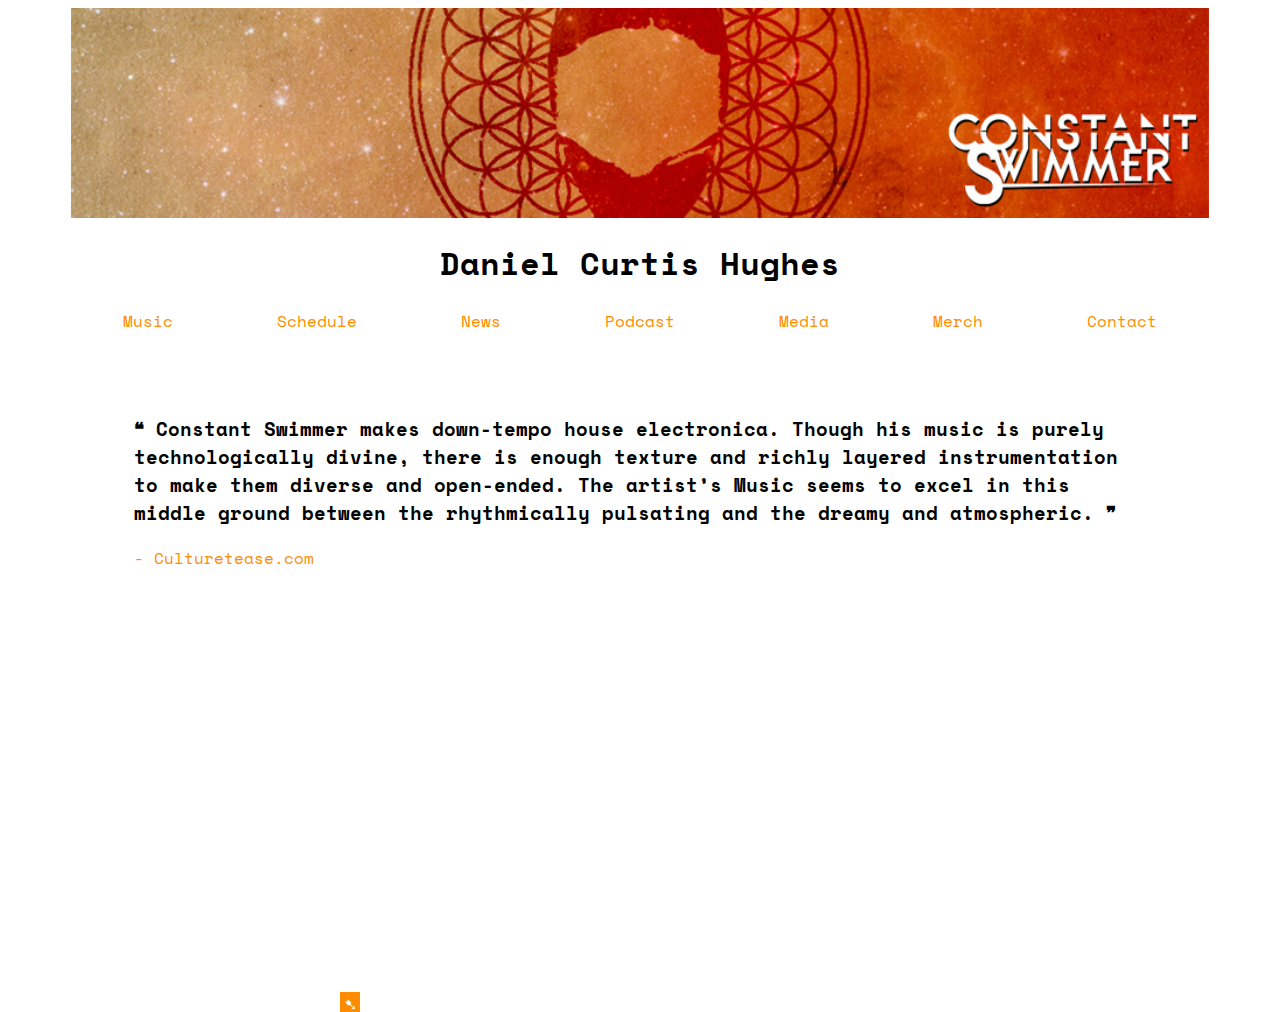
<file: index.html>
<!doctype HTML>
<html>
<meta name="viewport" content="width=device-width, initial-scale=1">
<head>
  <title> Daniel Curtis Hughes </title>
  <link href="https://fonts.googleapis.com/css?family=Space+Mono" rel="stylesheet">
  <link href="style.css" rel="stylesheet"/>
</head>
<body>
  <div id="container">
  <img id="logo" src="./images/logo.png">
<h1> Daniel Curtis Hughes </h1>

<nav>
  <a href="music.html"> Music </a>
  <a href="shows.html"> Schedule </a>
  <a href="news.html"> News </a>
  <a href="podcast.html"> Podcast </a>
  <a href="media.html"> Media </a>
  <a href="merch.html"> Merch </a>
  <a href="contact.html"> Contact</a>
</nav>

<div id="home-bio">
  <h3>
    Constant Swimmer makes down-tempo house electronica.
    Though his music is purely technologically divine, there
    is enough texture and richly layered instrumentation to
    make them diverse and open-ended. The artist’s Music seems
    to excel in this middle ground between the rhythmically
    pulsating and the dreamy and atmospheric.
  </h3>
  <p> - Culturetease.com </p>
</div>


<div id="front-vid">
  <iframe src="https://www.youtube.com/embed/yUwCVIV-Kf4" frameborder="0" allowfullscreen></iframe>
  <div id="flavor-txt">
    <p> Constant Swimmer performs live at Planet Sarbez
      on June 3, 2017. Audio Engineer: Eric Callahan Videographers:
      Briana Serna and Jason Blankenship Editor: Jason Blankenship Check out more
      from Constant Swimmer: https://constantswimmer.bandcamp.com/ or drop a line
      on Facebook: https://www.facebook.com/ConstantSwimmer/ To contact Sarbez:
      https://www.facebook.com/theplanetsarbez/ Be sure to like and subscribe for
      more awesome music from the underbelly of the Oldest City!
    </p>
  </div>
</div>






</div>

</body>
</html>
</file>
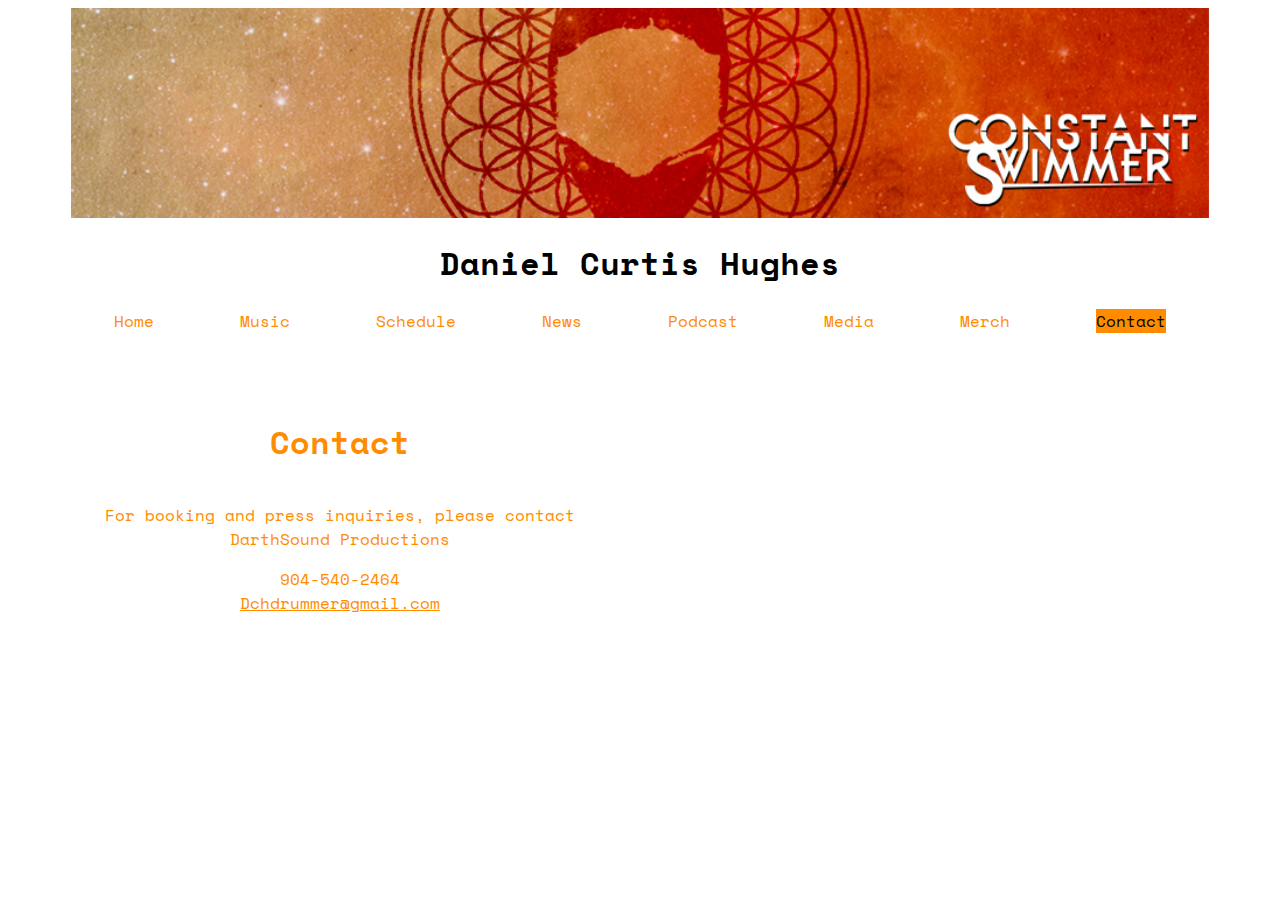
<file: contact.html>
<!doctype HTML>
<html>
<meta name="viewport" content="width=device-width, initial-scale=1">
<head>
  <title> Daniel Curtis Hughes </title>
  <link href="https://fonts.googleapis.com/css?family=Space+Mono" rel="stylesheet">
  <link href="style.css" rel="stylesheet"/>
</head>
<body>
  <div id="container">
  <img id="logo" src="./images/logo.png">
<h1> Daniel Curtis Hughes </h1>

<nav>
  <a href="index.html"> Home </a>
  <a href="music.html"> Music </a>
  <a href="shows.html"> Schedule </a>
  <a href="news.html"> News </a>
  <a href="podcast.html"> Podcast </a>
  <a href="media.html"> Media </a>
  <a href="merch.html"> Merch </a>
  <a class="current" href="contact.html"> Contact</a>
</nav>

<div id="contact">
  <div>
  <h1> Contact </h1>
  <p>
    For booking and press inquiries, please contact
    DarthSound Productions
  </p>
  <a> 904-540-2464 </a>
  <a href="mailto:Dchdrummer@gmail.com"> Dchdrummer@gmail.com </a>
</div>
</div>





</div>

</body>
</html>
</file>
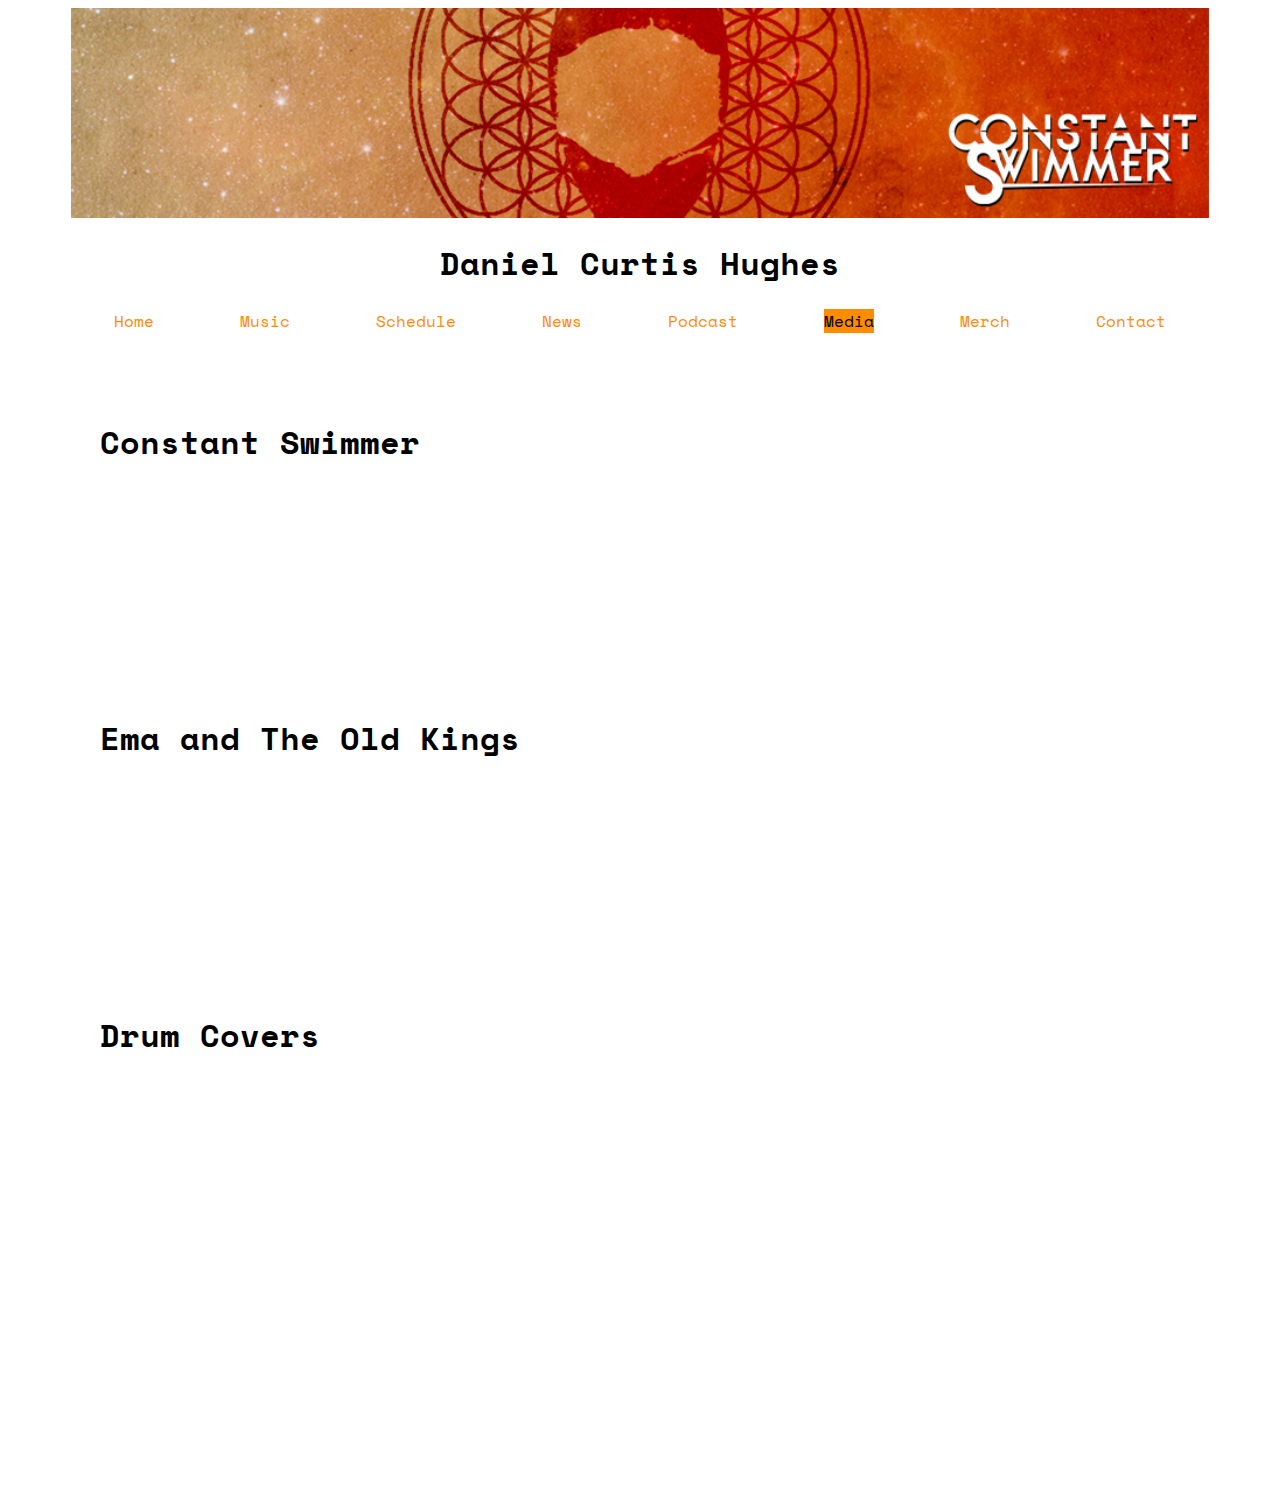
<file: media.html>
<!doctype HTML>
<html>
<meta name="viewport" content="width=device-width, initial-scale=1">
<head>
  <title> Daniel Curtis Hughes </title>
  <link href="https://fonts.googleapis.com/css?family=Space+Mono" rel="stylesheet">
  <link href="style.css" rel="stylesheet"/>
</head>
<body>
  <div id="container">
  <img id="logo" src="./images/logo.png">
<h1> Daniel Curtis Hughes </h1>

<nav>
  <a href="index.html"> Home </a>
  <a href="music.html"> Music </a>
  <a href="shows.html"> Schedule </a>
  <a href="news.html"> News </a>
  <a href="podcast.html"> Podcast </a>
  <a class="current" href="media.html"> Media </a>
  <a href="merch.html"> Merch </a>
  <a href="contact.html"> Contact</a>
</nav>

<div id="media">
  <div id="constant">
    <h1> Constant Swimmer </h1>
    <iframe width="300" height="200" src="https://www.youtube.com/embed/QffLv6WG5Qk" frameborder="0" allowfullscreen></iframe>
    <iframe width="300" height="200" src="https://www.youtube.com/embed/0wXTxw2wgIA" frameborder="0" allowfullscreen></iframe>
    <iframe width="300" height="200" src="https://www.youtube.com/embed/yUwCVIV-Kf4" frameborder="0" allowfullscreen></iframe>
  </div>
  <div id="ema">
    <h1> Ema and The Old Kings </h1>
    <iframe width="300" height="200" src="https://www.youtube.com/embed/BlmHvTbAkO8" frameborder="0" allowfullscreen></iframe>
    <iframe width="300" height="200" src="https://www.youtube.com/embed/xo17ieE9xDo" frameborder="0" allowfullscreen></iframe>
    <iframe width="300" height="200" src="https://www.youtube.com/embed/SToxxuJZVqU" frameborder="0" allowfullscreen></iframe>
  </div>
  <div id="drum-covers">
    <h1> Drum Covers </h1>
    <iframe width="300" height="200" src="https://www.youtube.com/embed/ix83uCyAjW4" frameborder="0" allowfullscreen></iframe>
    <iframe width="300" height="200" src="https://www.youtube.com/embed/SQK1uJmVQRY" frameborder="0" allowfullscreen></iframe>
    <iframe width="300" height="200" src="https://www.youtube.com/embed/qZj0nyVZQoI" frameborder="0" allowfullscreen></iframe>
    <iframe width="300" height="200" src="https://www.youtube.com/embed/3zPu5MS6ug8" frameborder="0" allowfullscreen></iframe>
  </div>
</div>
</div>

</body>
</html>
</file>
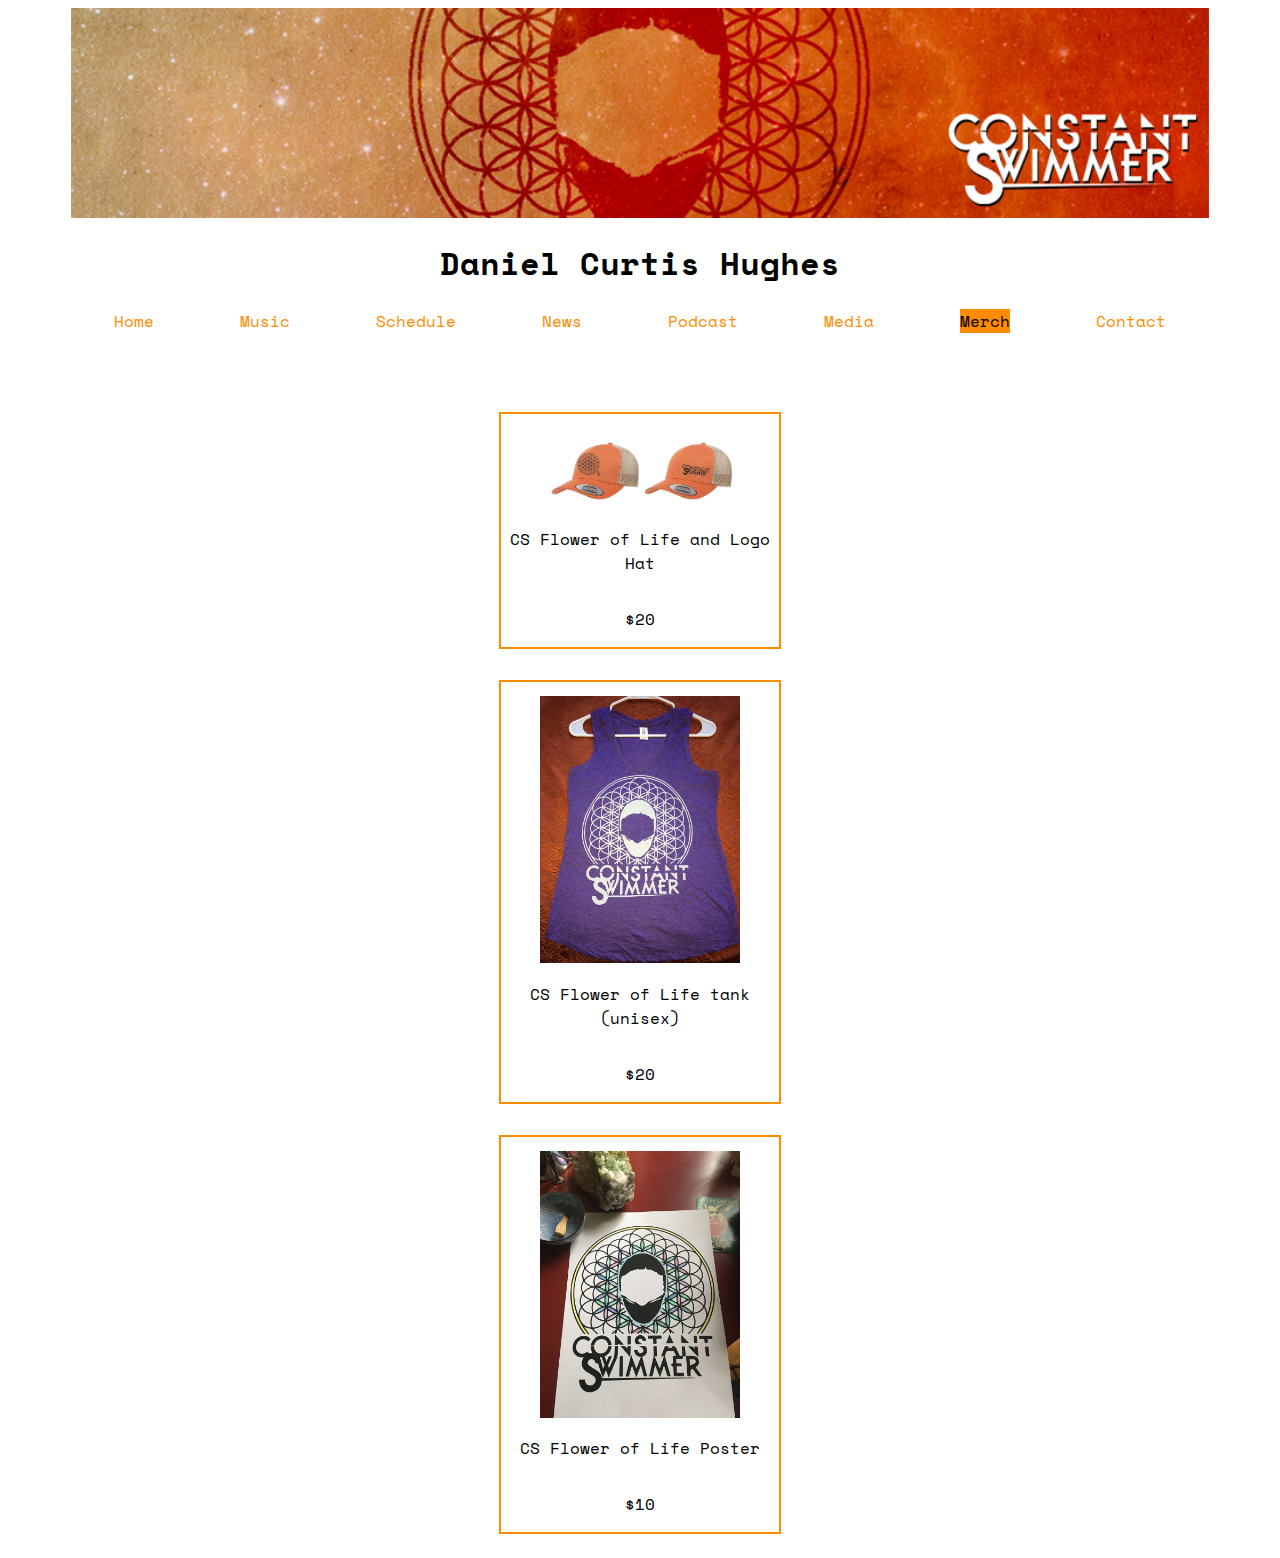
<file: merch.html>
<!doctype HTML>
<html>
<meta name="viewport" content="width=device-width, initial-scale=1">
<head>
  <title> Daniel Curtis Hughes </title>
  <link href="https://fonts.googleapis.com/css?family=Space+Mono" rel="stylesheet">
  <link href="style.css" rel="stylesheet"/>
</head>
<body>
  <div id="container">
  <img id="logo" src="./images/logo.png">
<h1> Daniel Curtis Hughes </h1>

<nav>
  <a href="index.html"> Home </a>
  <a href="music.html"> Music </a>
  <a href="shows.html"> Schedule </a>
  <a href="news.html"> News </a>
  <a href="podcast.html"> Podcast </a>
  <a href="media.html"> Media </a>
  <a class="current" href="merch.html"> Merch </a>
  <a href="contact.html"> Contact</a>
</nav>

<div id="merch">
  <div>
    <img src="./images/hat.jpeg">
    <p> CS Flower of Life and Logo Hat </p>
    <p> $20 </p>
  </div>
  <div>
    <img src="./images/tank.jpeg">
    <p> CS Flower of Life tank (unisex) </p>
    <p> $20 </p>
  </div>
  <div>
    <img src="./images/poster.jpg">
    <p> CS Flower of Life Poster </p>
    <p> $10 </p>
  </div>
</div>





</div>

</body>
</html>
</file>
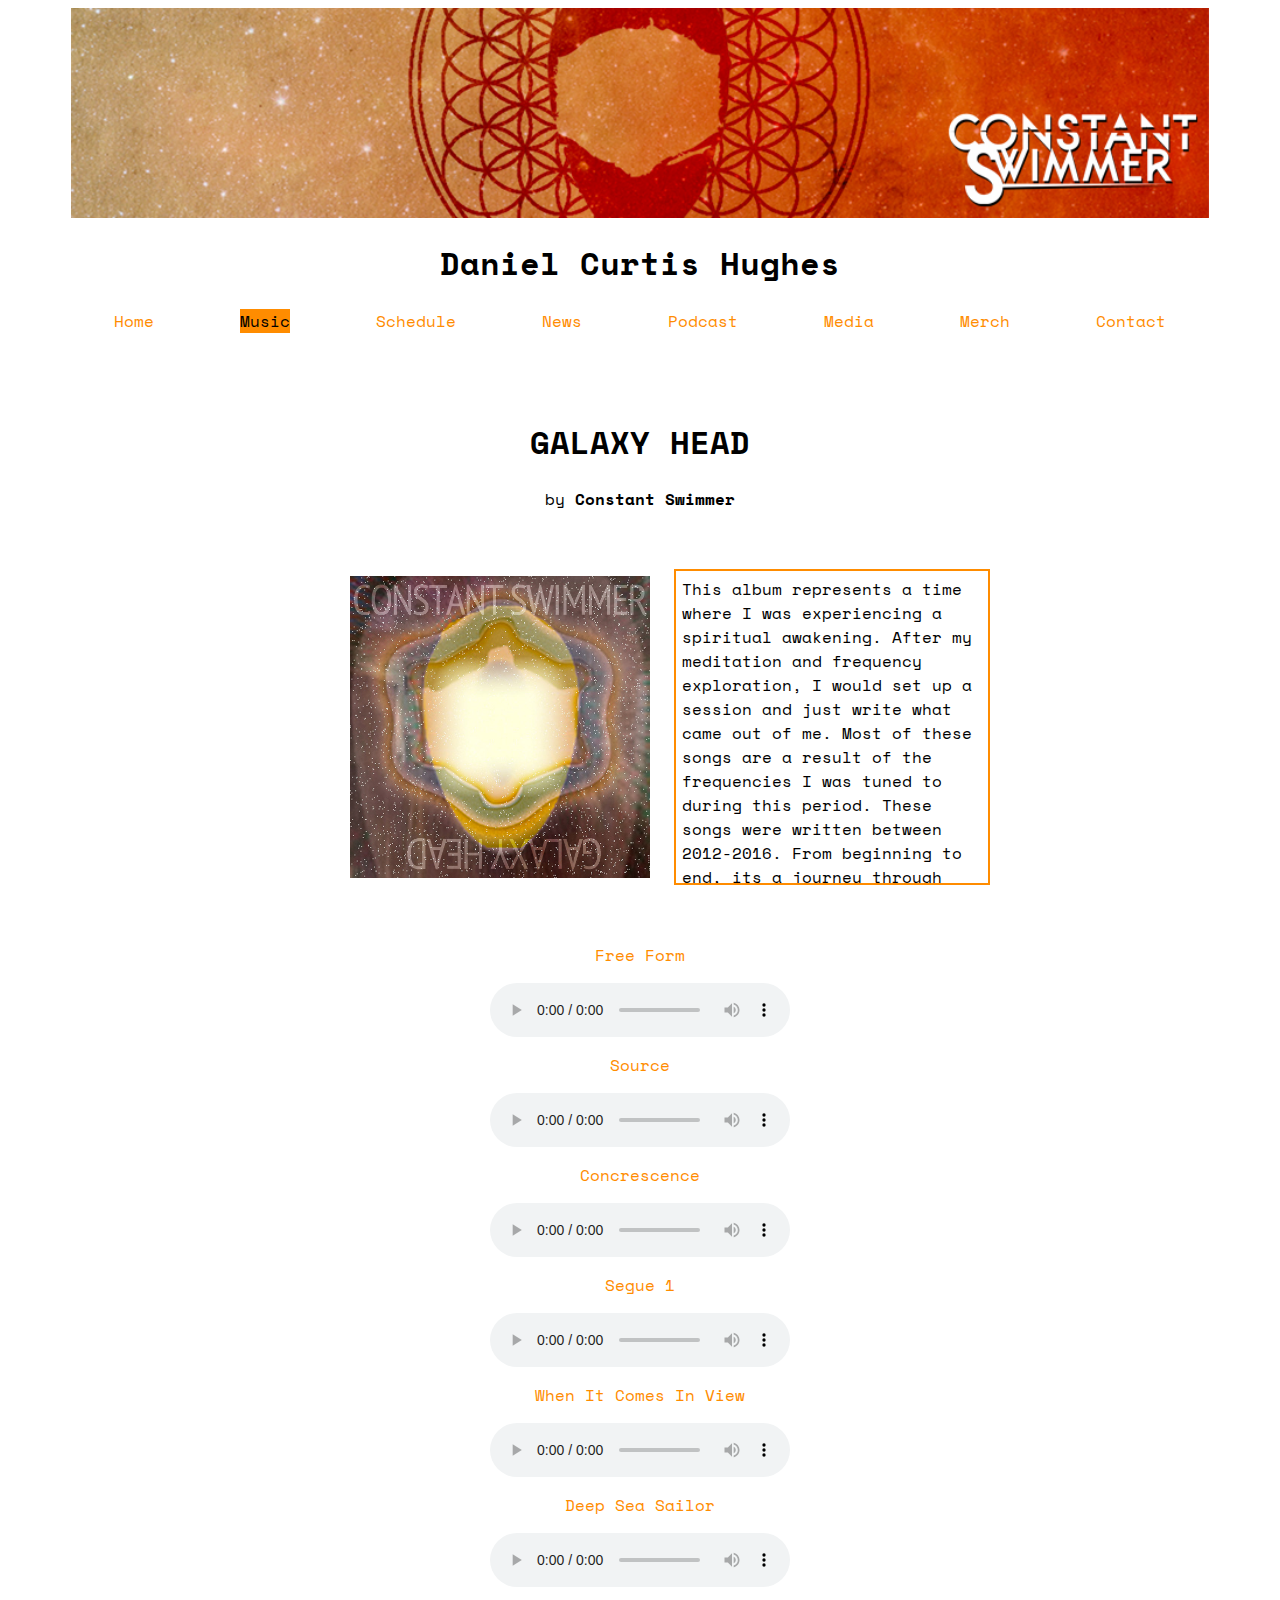
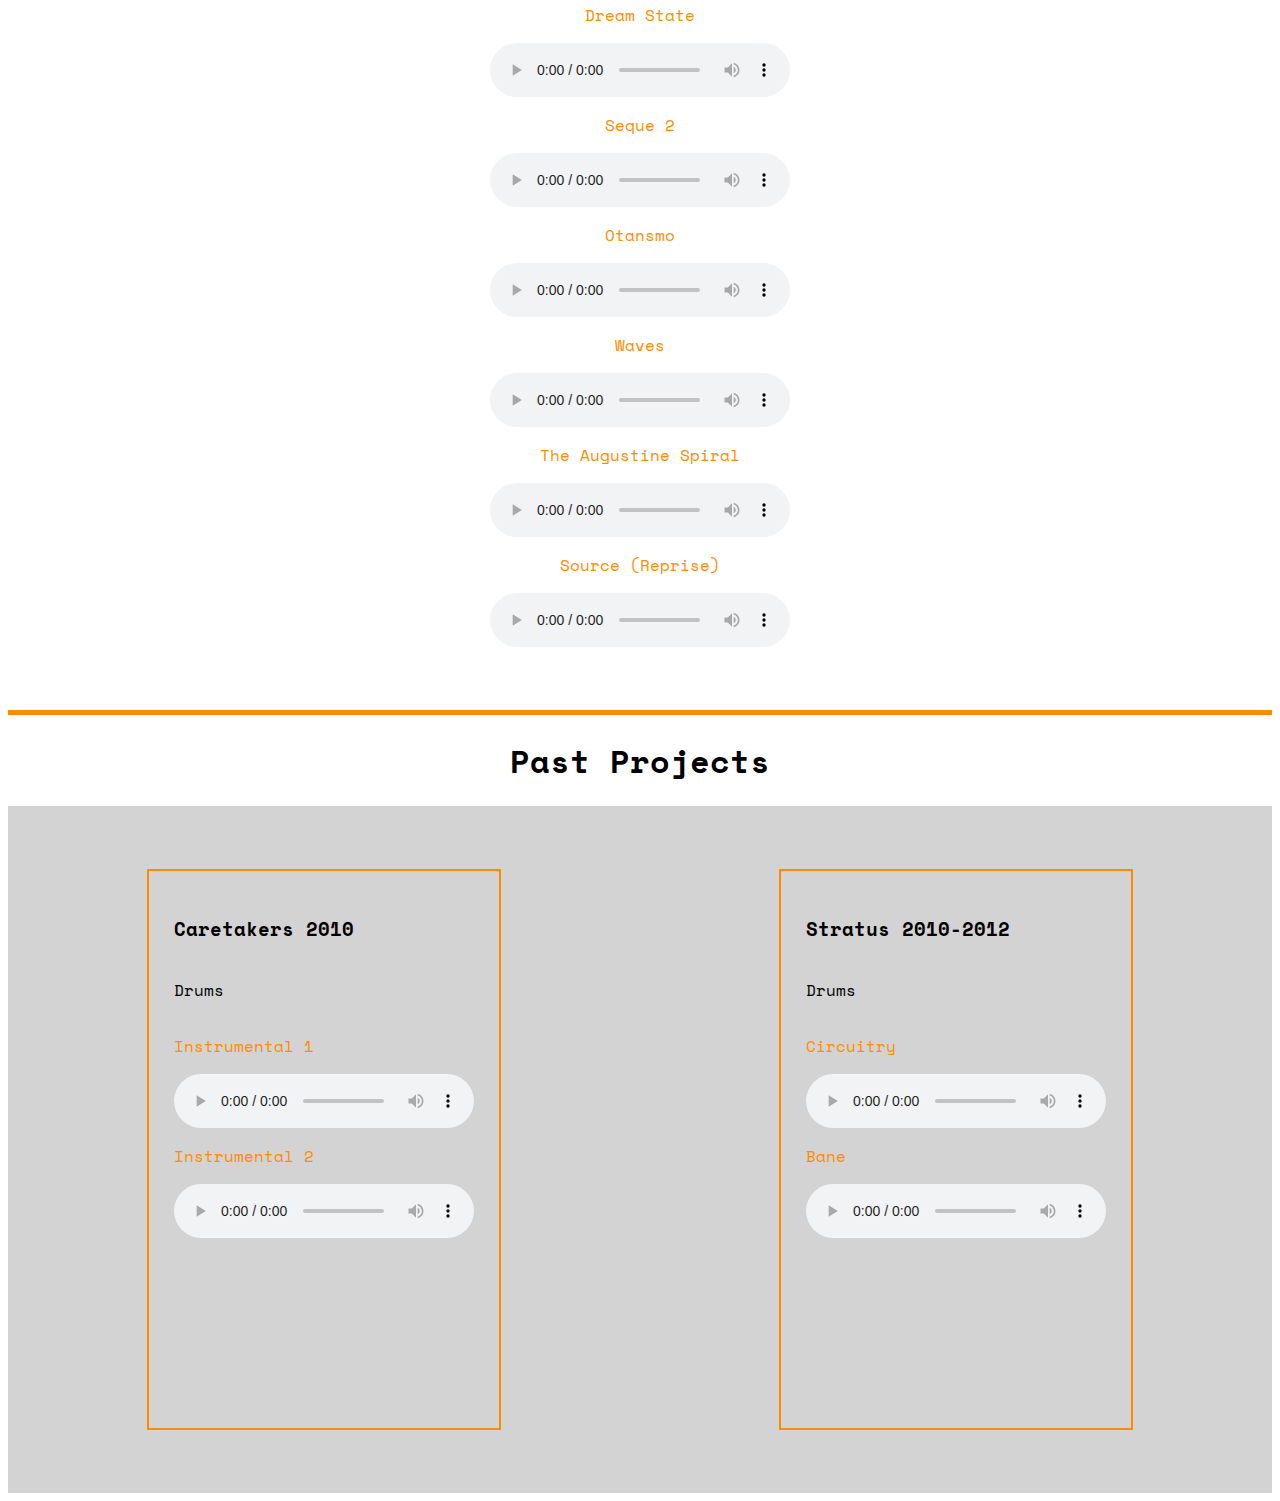
<file: music.html>
<!doctype HTML>
<html>
<meta name="viewport" content="width=device-width, initial-scale=1">
<head>
  <title> Music - Daniel Curtis Hughes </title>
  <link href="https://fonts.googleapis.com/css?family=Space+Mono" rel="stylesheet">
  <link href="style.css" rel="stylesheet"/>
</head>
<body>
  <div id="container">
  <img id="logo" src="./images/logo.png">
<h1> Daniel Curtis Hughes </h1>

<nav>
  <a href="index.html"> Home </a>
  <a class="current" href=""> Music </a>
  <a href="shows.html"> Schedule </a>
  <a href="news.html"> News </a>
  <a href="podcast.html"> Podcast </a>
  <a href="media.html"> Media </a>
  <a href="merch.html"> Merch </a>
  <a href="contact.html"> Contact</a>
</nav>


<div id="album-font">
  <h1> GALAXY HEAD </h1>
  <p> by <strong> Constant Swimmer </strong> </p>
</div>

<div class="wrap">
  <div>
    <img src="images/galaxyhead.jpg">
  </div>
  <div>
    <p id="album-info">
      This album represents a time where I was experiencing a spiritual awakening. After my meditation and frequency exploration, I would set up a session and just write what came out of me. Most of these songs are a result of the frequencies I was tuned to during this period. These songs were written between 2012-2016. From beginning to end, its a journey through what you would call a Galaxy Head of sound and movement blending different styles of electronic and heavy music together.

Take a trip through The "Galaxy Head"

Peace and Love

All songs written, recorded, mixed and mastered by Daniel Curtis Hughes of
DarthSound Productions

Keyboards, programming, FX's - Daniel Hughes
Drums, percussion, programming - Daniel Hughes
Guitar on track 3 performed by Felipe Sanchez
Guitar on track 2 performed and written by Kyle Hoffer
Saxophone on track 11 performed and written by Corey Peterson

All Rights Reserved 2016.
@Constant Swimmer
@DatthSound Productions

CREDITS
RELEASED MAY 13, 2016
</p>
  </div>
  </div>
  </div>

<div class="accent">
  <p> Free Form </p>
  <audio controls>
    <source src="https://static1.squarespace.com/static/58077c5af7e0ab665f5765d5/580782123e00be5974724639/58078265bebafb5a238ba12b/1476887153538/01+Free+Form.mp3">
  </audio>

  <p> Source </p>
  <audio controls>
    <source src="https://static1.squarespace.com/static/58077c5af7e0ab665f5765d5/580782123e00be5974724639/5807826537c5819902e5b2e4/1476887166670/02+Source.mp3">
  </audio>

  <p> Concrescence </p>
  <audio controls>
    <source src="https://static1.squarespace.com/static/58077c5af7e0ab665f5765d5/580782123e00be5974724639/58078271bebafb5a238ba1c2/1476887168123/03+Concrescence.mp3">
  </audio>

  <p> Segue 1 </p>
  <audio controls>
    <source src="https://static1.squarespace.com/static/58077c5af7e0ab665f5765d5/580782123e00be5974724639/5807827ed2b857acf163c393/1476887181367/04+Segue+1.mp3">
  </audio>

  <p> When It Comes In View </p>
  <audio controls>
    <source src="https://static1.squarespace.com/static/58077c5af7e0ab665f5765d5/580782123e00be5974724639/58078280bebafb5a238ba28d/1476887184642/05+When+It+Comes+In+View.mp3">
  </audio>

  <p> Deep Sea Sailor </p>
  <audio controls>
    <source src="https://static1.squarespace.com/static/58077c5af7e0ab665f5765d5/580782123e00be5974724639/5807828d37c5819902e5b486/1476887196489/06+Deep+Sea+Sailor.mp3">
  </audio>

  <p> Dream State </p>
  <audio controls>
    <source src="https://static1.squarespace.com/static/58077c5af7e0ab665f5765d5/580782123e00be5974724639/58078290ebbd1a0533c40ef3/1476887197564/07+Dream+State.mp3">
  </audio>

  <p> Seque 2 </p>
  <audio controls>
    <source src="https://static1.squarespace.com/static/58077c5af7e0ab665f5765d5/580782123e00be5974724639/5807829cbebafb5a238ba404/1476887204398/08+Segue+2.mp3">
  </audio>

  <p> Otansmo </p>
  <audio controls>
    <source src="https://static1.squarespace.com/static/58077c5af7e0ab665f5765d5/580782123e00be5974724639/5807829d37c5819902e5b553/1476887212602/09+Otansmo.mp3">
  </audio>

  <p> Waves </p>
  <audio controls>
    <source src="https://static1.squarespace.com/static/58077c5af7e0ab665f5765d5/580782123e00be5974724639/580782a4d2b857acf163c4c5/1476887221495/10+Waves.mp3">
  </audio>

  <p> The Augustine Spiral </p>
  <audio controls>
    <source src="https://static1.squarespace.com/static/58077c5af7e0ab665f5765d5/580782123e00be5974724639/580782acbebafb5a238ba4b6/1476887233297/11+The+Augustine+Spiral.mp3">
  </audio>

  <p> Source (Reprise) </p>
  <audio controls>
    <source src="https://static1.squarespace.com/static/58077c5af7e0ab665f5765d5/580782123e00be5974724639/580782b537c5819902e5b6bc/1476887236224/12+Source+%28Reprise%29.mp3">
  </audio>
  </div>

<div id="past-front">
<h1> Past Projects </h1>
</div>

<div id="past">
<div>
  <h3> Caretakers 2010</h3>
  <p> Drums </p>
  <p class="accent"> Instrumental 1 </p>
  <audio controls>
    <source src="https://static1.squarespace.com/static/58077c5af7e0ab665f5765d5/t/580af0dc03596e5f2e01235c/1477112057605/01+Instrumental+One.mp3/original/01+Instrumental+One.mp3">
  </audio>
  <p class="accent"> Instrumental 2 </p>
  <audio controls>
    <source src="https://static1.squarespace.com/static/58077c5af7e0ab665f5765d5/t/580af1bcb8a79bb1571b7ad7/1477112266949/02+Instrumental+Two.mp3/original/02+Instrumental+Two.mp3">
  </audio>

  <iframe class="music-vid" src="https://player.vimeo.com/video/21363663" frameborder="0"  allowfullscreen></iframe>
</div>

<div>
  <h3> Stratus 2010-2012</h3>
  <p> Drums </p>
  <p class="accent"> Circuitry </p>
  <audio controls>
    <source src="https://static1.squarespace.com/static/58077c5af7e0ab665f5765d5/t/580af14fb8a79bb1571b78bf/1477112147996/01+Circuitry.mp3/original/01+Circuitry.mp3">
  </audio>
  <p class="accent"> Bane </p>
  <audio controls>
    <source src="https://static1.squarespace.com/static/58077c5af7e0ab665f5765d5/t/580af191b8a79bb1571b7a03/1477112213919/02+Bane.mp3/original/02+Bane.mp3">
  </audio>

  <iframe class="music-vid" src="https://www.youtube.com/embed/YR1ls8uZB9c" frameborder="0" allowfullscreen></iframe>
</div>

</div>

</body>
</html>
</file>
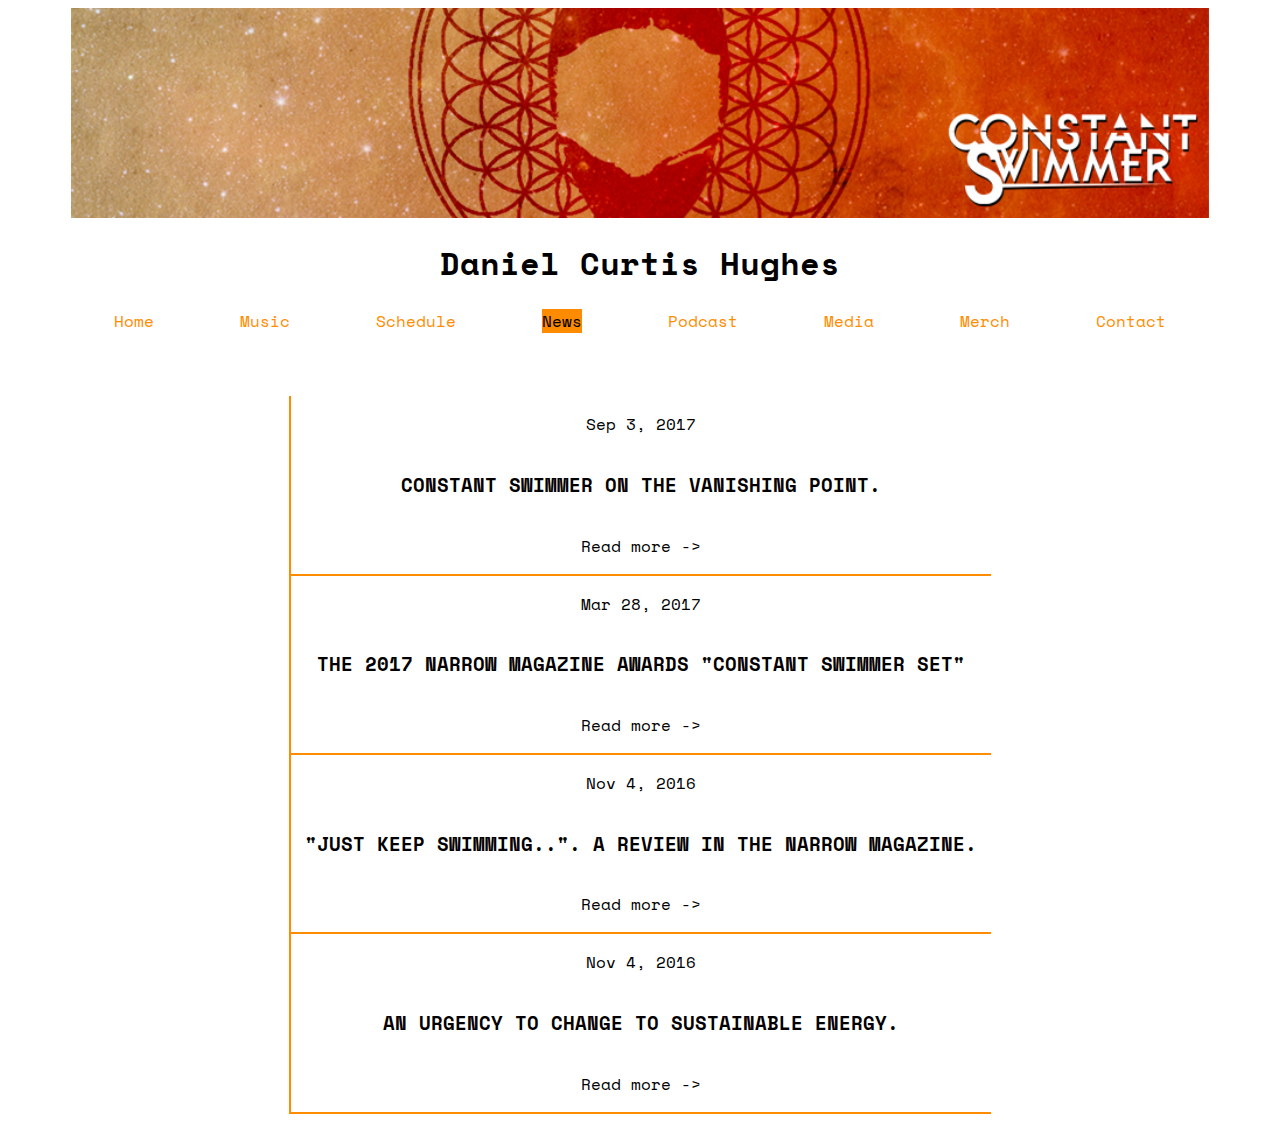
<file: news.html>
<!doctype HTML>
<html>
<meta name="viewport" content="width=device-width, initial-scale=1">
<head>
  <title> Daniel Curtis Hughes </title>
  <link href="https://fonts.googleapis.com/css?family=Space+Mono" rel="stylesheet">
  <link href="style.css" rel="stylesheet"/>
</head>
<body>
  <div id="container">
  <img id="logo" src="./images/logo.png">
<h1> Daniel Curtis Hughes </h1>

<nav>
  <a href="index.html"> Home </a>
  <a href="music.html"> Music </a>
  <a href="shows.html"> Schedule </a>
  <a class="current" href="news.html"> News </a>
  <a href="podcast.html"> Podcast </a>
  <a href="media.html"> Media </a>
  <a href="merch.html"> Merch </a>
  <a href="contact.html"> Contact</a>
</nav>

<div class="news">
<p>
  Sep 3, 2017
</p>
<h3>
  CONSTANT SWIMMER ON THE VANISHING POINT.
</h3>

<p class="read"> Read more -> </p>

<div class="news-info">

    <p>

      Hello souls!

    Daniel here, and I'd like to inform you that I will
    be hanging with Bob Blaze tonight on his night time
    frequency of bliss called The Vanishing Point
    (airs every Sunday at 9pm on WFCF 88.5 FM). We will
    chat for a little while and then I will debut a new
    song. Tune in and get far out with us. Talks of the
    grid master might come up!
    </p>
    <p class="close-news"> close </p>
  </div>
</div>

<div class="news">
  <p>
    Mar 28, 2017
  </p>
  <h3>
    THE 2017 NARROW MAGAZINE AWARDS "CONSTANT SWIMMER SET"
  </h3>

  <p class="read"> Read more -> </p>

    <div class="news-info">
      <p>
        A short set at the 2017 Narrow Magazine Awards
        at Planet Sarbez in Saint Augustine, Florida.
        "Night Weather" and "Waves" by Constant Swimmer.
      </p>
      <iframe width="500" height="300" src="https://www.youtube.com/embed/B0CsgZmFK_4" frameborder="0" allowfullscreen></iframe>
      <p class="close-news"> close </p>
    </div>
</div>

<div class="news">
  <p>
    Nov 4, 2016
  </p>
  <h3>
    "JUST KEEP SWIMMING..". A REVIEW IN THE NARROW MAGAZINE.
  </h3>

  <p class="read"> Read more -> </p>

    <div class="news-info">
      <p>
        A great review by Local writer Victoria Griffith.
        The article starts on page 8.
        <a href="http://en.calameo.com/read/0038086829495e2405f98"<>
          Read Article Here
        </a>
      </p>
      <p class="close-news"> close </p>
    </div>
</div>

<div class="news">
  <p>
    Nov 4, 2016
  </p>
  <h3>
    AN URGENCY TO CHANGE TO SUSTAINABLE ENERGY.
  </h3>

  <p class="read"> Read more -> </p>
    <div class="news-info">
      <p>
        It seems like now more than ever there is an urgency to make serious changes in our society for clean energy. I would like to see the prices of these new technologies to be sufficient enough for the low income families and middle class families in the united states. Its always a response like, "I just cant afford to make the switch." or " I am not aloud to because of city restrictions from power companies." This has been one of the main issues. These power companies who hold a monopoly on our Infrastructure design strategies to sabotage anything to move our country into the direction of alternative energy sources like wind, solar, and non "hokey" magnetic toroidal field devices. You can do your own research and see who votes, lobbies, and funds against the forward movement of alternative energy. You can follow the money trail yourself and see who gets big money from oil companies to deny global warming and keep the oil train moving. Doing this will expose the people behind this madness and empower you to do something about it. We have already reached the point of near no return. The damage we have done is so significant that we have to take measures immediately. Not in a few years after more and more pointless "analyses" have been made to slow the process of switching our infrastructure from fossil fuels to sustainable clean energy, but now.

    I watched the Leonardo DiCaprio Documentary "Before the flood" last night. It was done by National Geographic so the quality is fantastic. It goes deep into the cultural mechanisms built into each hemisphere's energy consumption in reference to major populated areas and how global warming is affecting their way of life. You'd be surprised, or not, to hear that the leaders of the so called free world "America" are behind on the sustainable energy initiative by a significant amount. Countries like Germany, Spain, Switzerland, and Denmark are on average running entire cities off of 60% or more sustainable energy. Denmark is able to produce 100% Of its power from wind and solar. As of 2015, The united states power consumption is as so, Coal = 33% Natural gas = 33% Nuclear = 20% Hydropower = 6% Other renewables = 7% Biomass = 1.6% Geothermal = 0.4% Solar = 0.6% Wind = 4.7%. Sixty seven percent of that energy was from fossil fuels.

    When you start to look at the decisions made by our politicians and the damage it is causing, you start to quickly become an activist. This is, to our immediate knowledge, the only planet of its kind that is able to survive with our type of organism's and life. Its so unique and fantastically cohesive. We have become out of synch with that cohesiveness. You could call it mother earth, the spirit of the planet, aiwa. We are apart of this special ever changing evolution of our planet and universe. So we must protect and take care of our home or we will kill the planet and our selves in the process.

<br/>
THRIVE MOVIE <a href="https://www.youtube.com/watch?v=lEV5AFFcZ-s">
              https://www.youtube.com/watch?v=lEV5AFFcZ-s
            </a>
<br/>
BEFORE THE FLOOD <a href="https://www.youtube.com/watch?v=90CkXVF-Q8M">
              https://www.youtube.com/watch?v=90CkXVF-Q8M
            </a>
      </p>
      <p class="close-news"> close </p>
    </div>
</div>




</div>

<script src="news.js"></script>
</body>
</html>
</file>
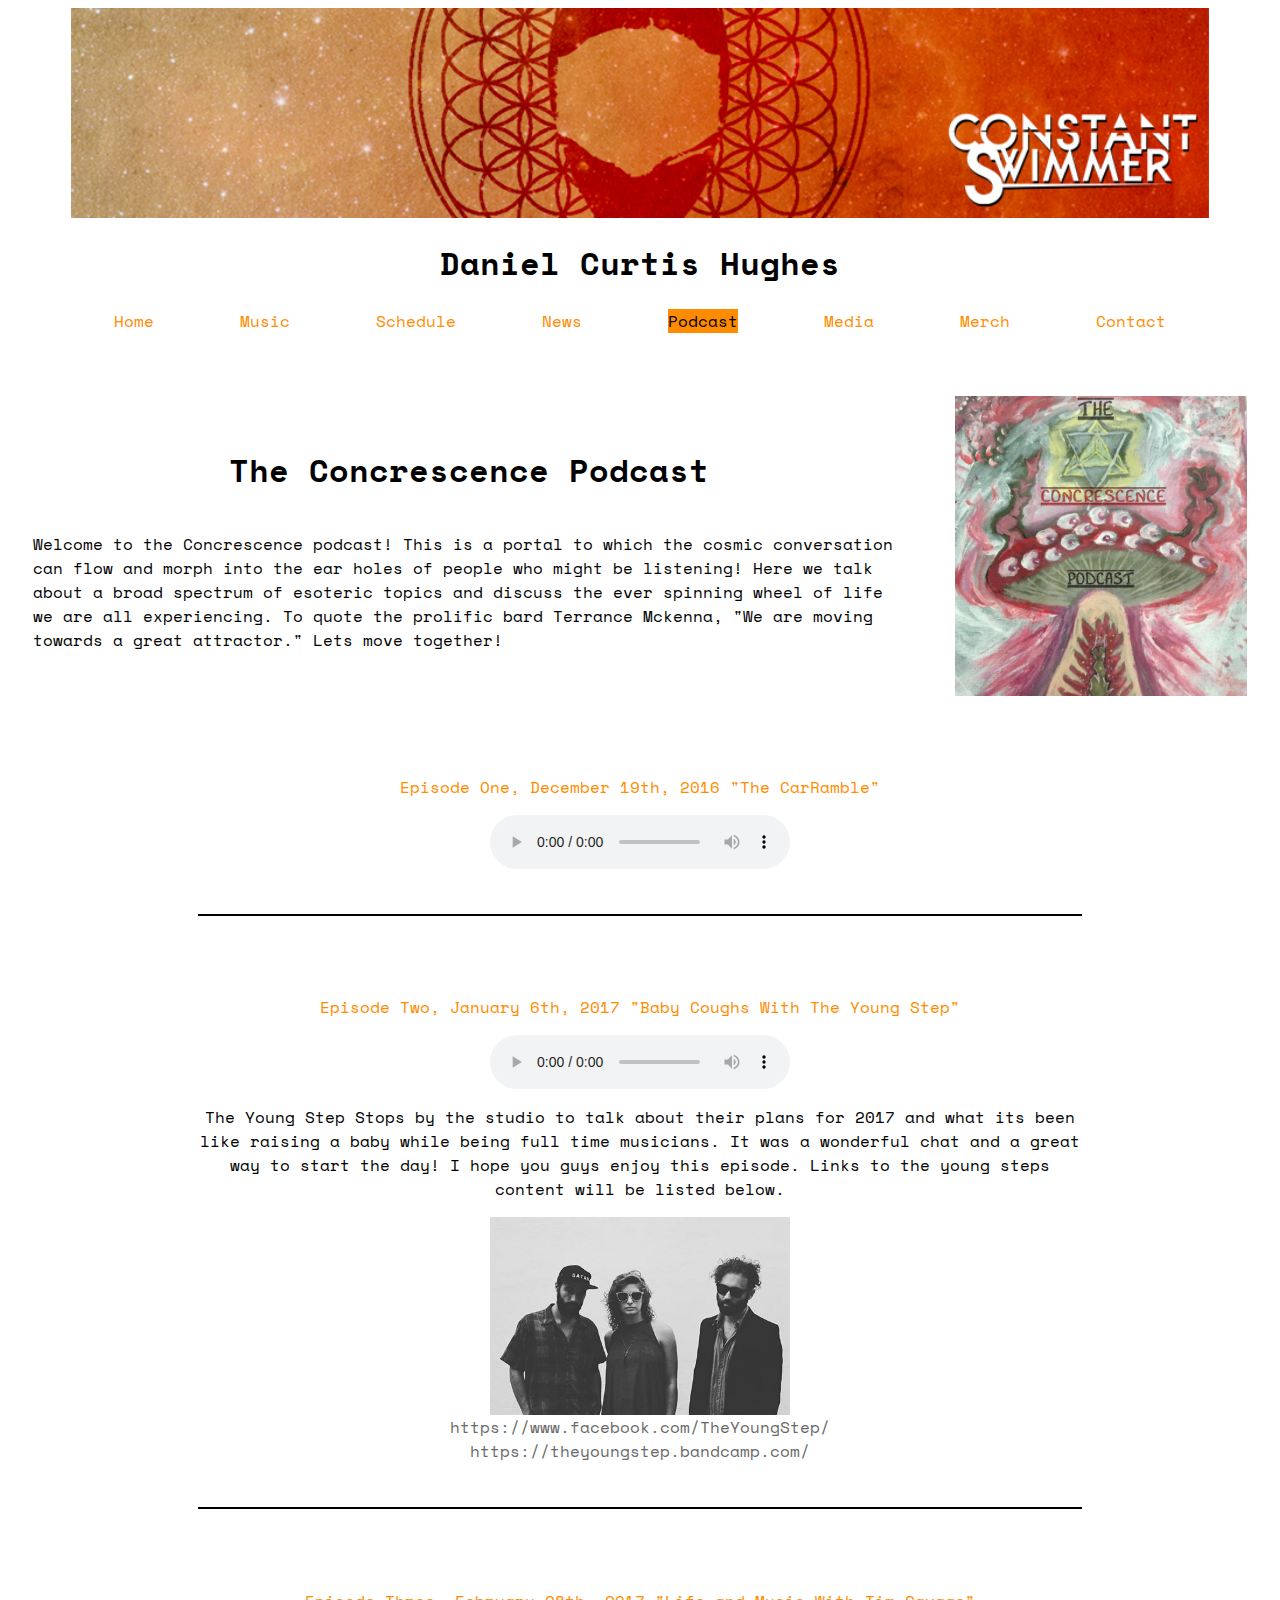
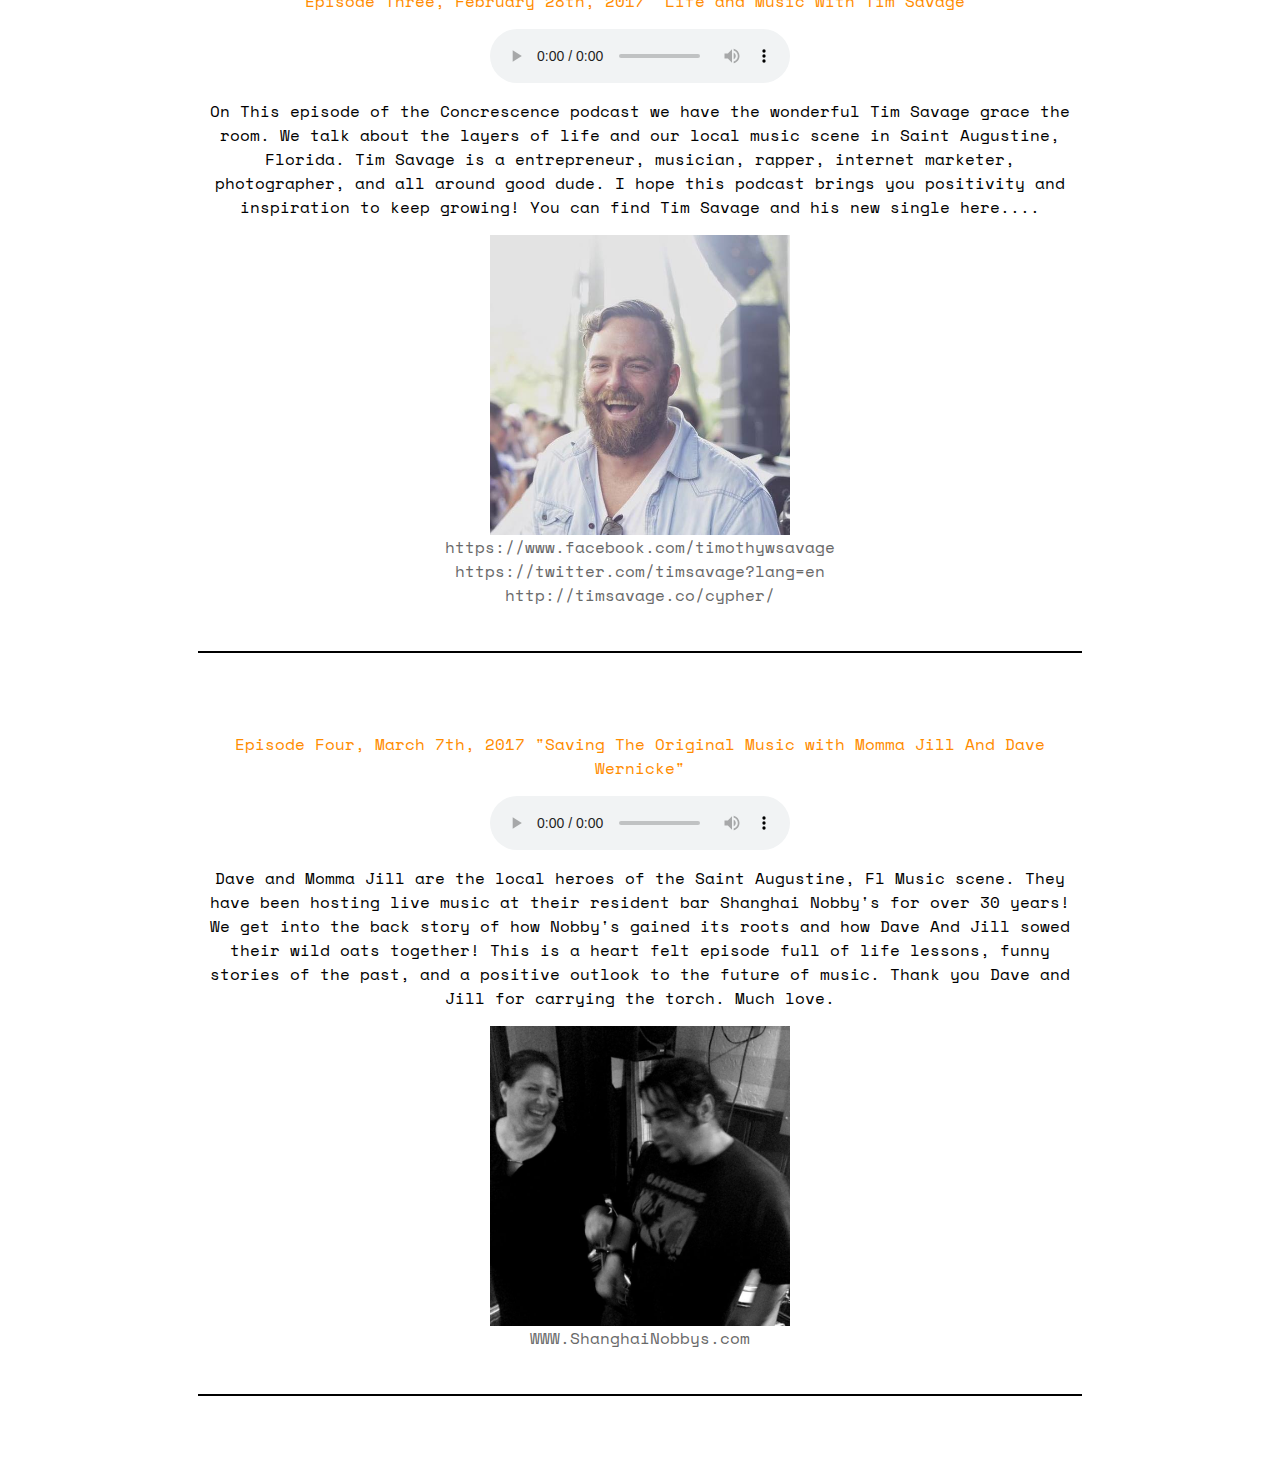
<file: podcast.html>
<!doctype HTML>
<html>
<meta name="viewport" content="width=device-width, initial-scale=1">
<head>
  <title> Podcast - Daniel Curtis Hughes </title>
  <link href="https://fonts.googleapis.com/css?family=Space+Mono" rel="stylesheet">
  <link href="style.css" rel="stylesheet"/>
</head>
<body>
  <div id="container">
  <img id="logo" src="./images/logo.png">
<h1> Daniel Curtis Hughes </h1>

<nav>
  <a href="index.html"> Home </a>
  <a href="music.html"> Music </a>
  <a href="shows.html"> Schedule </a>
  <a href="news.html"> News </a>
  <a class="current" href=""> Podcast </a>
  <a href="media.html"> Media </a>
  <a href="merch.html"> Merch </a>
  <a href="contact.html"> Contact</a>
</nav>

<div class="pod-wrap">
  <div>
<h1 id="pod-head"> The Concrescence Podcast </h1>
<p>
  Welcome to the Concrescence podcast! This is a portal
  to which the cosmic conversation can flow and morph into
  the ear holes of people who might be listening! Here we
  talk about a broad spectrum of esoteric topics and
  discuss the ever spinning wheel of life we are all
  experiencing. To quote the prolific bard Terrance
  Mckenna, "We are moving towards a great attractor."
  Lets move together!
</p>
</div>
<div>
  <img src="./images/podcast.jpg">
</div>

</div>

<div id="podcasts">
  <div>
<p class="accent"> Episode One, December 19th, 2016 "The CarRamble" </p>
<audio controls>
  <source src="https://static1.squarespace.com/static/58077c5af7e0ab665f5765d5/t/585869b637c58197775b14fc/1482190419653/%22.mp3/original/%22.mp3">
  </audio>
</div>

  <div>
<p class="accent"> Episode Two, January 6th, 2017 "Baby Coughs With The Young Step" </p>
<audio controls>
  <source src="https://static1.squarespace.com/static/58077c5af7e0ab665f5765d5/t/587518f4f7e0ab2e9ca9f3f4/1484069282611/the+concrescence+podcast+episode+2+_Baby+coughs+with+The+Young+Step_.mp3/original/the+concrescence+podcast+episode+2+_Baby+coughs+with+The+Young+Step_.mp3">
  </audio>
<p>
  The Young Step Stops by the studio to talk about their
  plans for 2017 and what its been like raising a baby
  while being full time musicians. It was a wonderful chat
  and a great way to start the day! I hope you guys enjoy
  this episode. Links to the young steps content will be
  listed below.
</p>
<img src="./images/youngstep.jpeg">
<a class="pod-link" href="https://www.facebook.com/TheYoungStep/"> https://www.facebook.com/TheYoungStep/ </a>
<a class="pod-link" href="https://theyoungstep.bandcamp.com/"> https://theyoungstep.bandcamp.com/ </a>
</div>

<div>
<p class="accent">
Episode Three, February 28th, 2017 "Life and Music With Tim Savage" </p>
<audio controls>
  <source src="https://static1.squarespace.com/static/58077c5af7e0ab665f5765d5/t/58b5dbfbebbd1a71201d1bf7/1488313758930/The+Concrescence+Podcast+Episode+3+_Life+and+music+with+Tim+Savage_.mp3/original/The+Concrescence+Podcast+Episode+3+_Life+and+music+with+Tim+Savage_.mp3">
  </audio>
<p>
  On This episode of the Concrescence podcast we have the
  wonderful Tim Savage grace the room. We talk about the
  layers of life and our local music scene in Saint
  Augustine, Florida. Tim Savage is a entrepreneur,
  musician, rapper, internet marketer, photographer, and
  all around good dude. I hope this podcast brings you
  positivity and inspiration to keep growing! You can find
  Tim Savage and his new single here....
</p>
<img src="./images/tim.jpeg">
<a class="pod-link" href="https://www.facebook.com/timothywsavage"> https://www.facebook.com/timothywsavage </a>
<a class="pod-link" href="https://twitter.com/timsavage?lang=en"> https://twitter.com/timsavage?lang=en </a>
<a class="pod-link" href="http://timsavage.co/cypher/"> http://timsavage.co/cypher/ </a>
</div>

<div>
<p class="accent">
  Episode Four, March 7th, 2017 "Saving The Original Music with Momma Jill And Dave Wernicke"
</p>
<audio controls>
  <source src="https://static1.squarespace.com/static/58077c5af7e0ab665f5765d5/t/58c189cacd0f68722c96f93b/1489079398271/The+Concrescence+Podcast+Episode+Four+_Saving+The+Original+Music+Scene+With+Momma+Jill+And+Dave+Wernicke_.mp3/original/The+Concrescence+Podcast+Episode+Four+_Saving+The+Original+Music+Scene+With+Momma+Jill+And+Dave+Wernicke_.mp3">
  </audio>
  <p>
    Dave and Momma Jill are the local heroes of the
    Saint Augustine, Fl Music scene. They have been
    hosting live music at their resident bar Shanghai
    Nobby's for over 30 years! We get into the back story
    of how Nobby's gained its roots and how Dave And Jill
    sowed their wild oats together! This is a heart felt
    episode full of life lessons, funny stories of the
    past, and a positive outlook to the future of music.
    Thank you Dave and Jill for carrying the torch. Much
    love.
  </p>
  <img src="./images/davejill.jpeg">
  <a class="pod-link" href="WWW.ShanghaiNobbys.com"> WWW.ShanghaiNobbys.com </a>
</div>
</div>

</div>
</body>
</html>
</file>
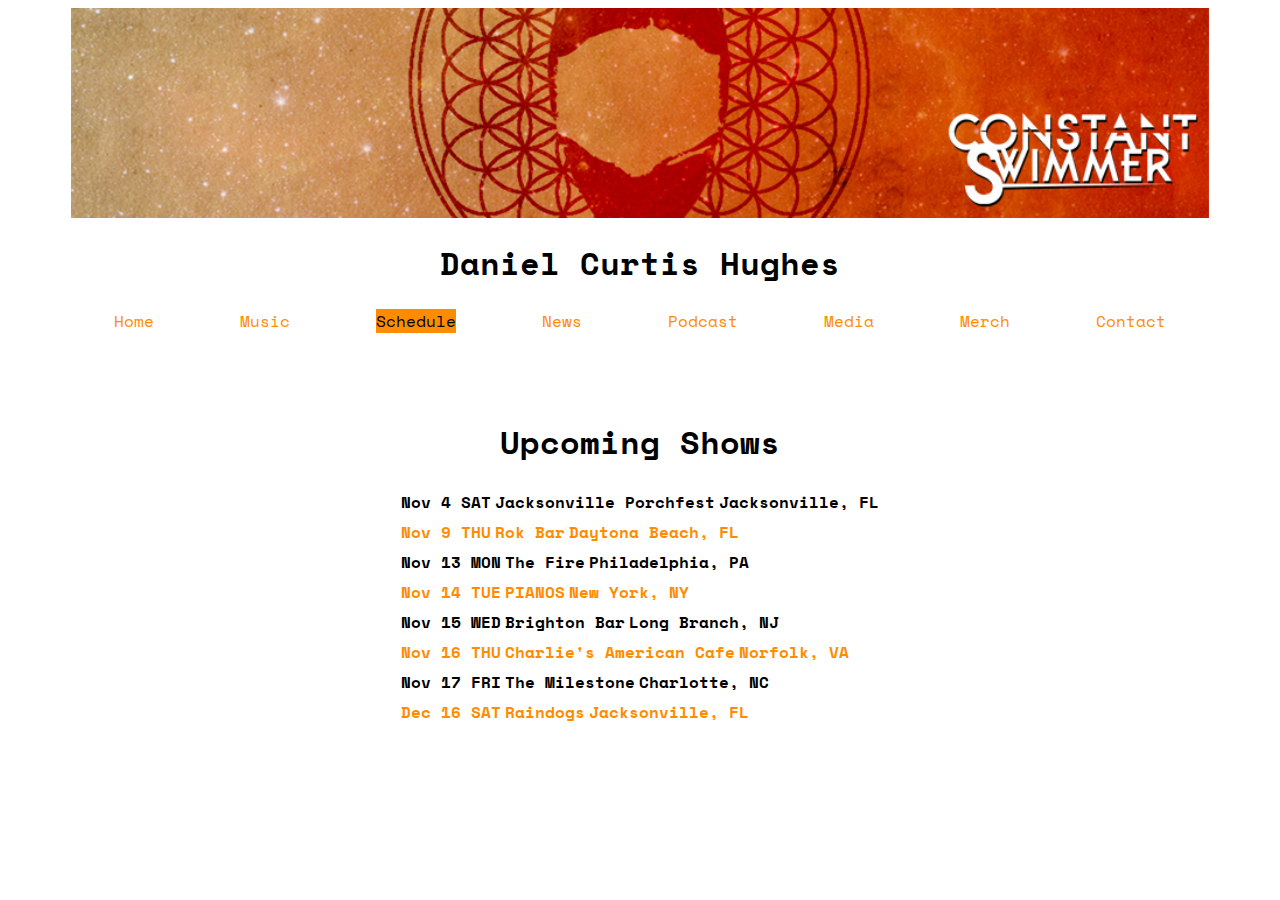
<file: shows.html>
<!doctype HTML>
<html>
<meta name="viewport" content="width=device-width, initial-scale=1">
<head>
  <title> Shows - Daniel Curtis Hughes </title>
  <link href="https://fonts.googleapis.com/css?family=Space+Mono" rel="stylesheet">
  <link href="style.css" rel="stylesheet"/>
</head>
<body>
  <div id="container">
  <img id="logo" src="./images/logo.png">
<h1> Daniel Curtis Hughes </h1>

<nav>
  <a href="index.html"> Home </a>
  <a href="music.html"> Music </a>
  <a class="current" href=""> Schedule </a>
  <a href="news.html"> News </a>
  <a href="podcast.html"> Podcast </a>
  <a href="media.html"> Media </a>
  <a href="merch.html"> Merch </a>
  <a href="contact.html"> Contact</a>
</nav>

<div id="dates">
<h1 id="dates-head"> Upcoming Shows </h1>

<table>
  <th> Nov 4 SAT </th> <th> Jacksonville Porchfest</th> <th> Jacksonville, FL </th>
</table>
<table>
  <th> Nov 9 THU </th> <th> Rok Bar </th> <th> Daytona Beach, FL </th>
</table>
<table>
  <th> Nov 13 MON </th> <th> The Fire </th> <th> Philadelphia, PA </th>
</table>
<table>
  <th> Nov 14 TUE </th> <th> PIANOS </th> <th> New York, NY </th>
</table>
<table>
  <th> Nov 15 WED </th> <th> Brighton Bar </th> <th> Long Branch, NJ </th>
</table>
<table>
  <th> Nov 16 THU </th> <th> Charlie's American Cafe </th> <th> Norfolk, VA </th>
</table>
<table>
  <th> Nov 17 FRI </th> <th> The Milestone </th> <th> Charlotte, NC </th>
</table>
<table>
  <th> Dec 16 SAT </th> <th> Raindogs </th> <th> Jacksonville, FL </th>
</table>
</div>

</div>

</body>
</html>
</file>
<file: style.css>
/* Basic Style */
body {
  font-family: 'Space Mono', monospace;
}

.current {
  background-color: darkorange;
  color: black;
}

#container {
  display: flex;
  flex-flow: column;
  align-items: center;
}

#logo {
  width: 90%;
  height: auto;
}

nav {
  display: flex;
  justify-content: space-around;
  width: 90%;
  margin: 0 0 5% 0;
}
nav a {
  text-align: left;
  text-decoration: none;
  color: darkorange;
  margin-left: 1%;
  margin-right: 1%;
}
/* End basic */

/* Home style */
#home-bio h3::before {
  content: "\275d";
}
#home-bio h3::after {
  content: "\275e";
}
#home-bio {
  width: 80%;
}
#home-bio p {
  color: darkorange;
}

#front-vid {
  height: 400px;
  width: 600px;
}
#front-vid iframe {
  height: 100%;
  width: 100%;
}

#flavor-txt p {
  margin: 0;
  height: 20px;
  width: 20px;
  overflow: hidden;
}
#flavor-txt p:hover {
  height: 250px;
  width: 600px;
  border-bottom: solid 2px darkorange;
  overflow: visible;
}
#flavor-txt p::before {
  color: white;
  display: flex;
  content: "\27b7";
  background: darkorange;
  justify-content: space-around;
}
/* End Home */

/* Music style */
#album-font {
  text-align: center;
  margin: 0 auto;
}

.wrap {
  display: flex;
  flex-flow: row;
  align-self: center;
  justify-content: space-around;
  height: 400px;
}
.wrap div {
  display: flex;
  flex-flow: column;
  align-self: center;
  margin-left: 2%;
  margin-right: 2%;
}
.wrap img {
  width: 300px;
  height: auto;
  margin: 0 auto;
}
#album-info {
  width: 300px;
  height: 300px;
  overflow: scroll;
  padding: 2%;
  border: solid 2px darkorange;
}

.accent {
  display: flex;
  flex-flow: column;
  align-items: center;
  color: darkorange;
}

#past-front{
  text-align: center;
  margin: 0 auto;
  margin-top: 5%;
  border-top: solid 5px darkorange;
}

#past {
  display: flex;
  flex-flow: row;
  align-items: center;
  justify-content: space-around;
  background-color: lightgray;
}
#past div {
  display: flex;
  flex-flow: column;
  align-items: flex-start;
  border: solid 2px darkorange;
  margin: 5% 0 5% 0;
  padding: 2%;
  background-color: lightgray;
}

.music-vid {
  width: 300px;
  height: auto;
  padding: 5% 0 0 0;
}
/*End Music */

/* Podcast style */
.pod-wrap {
  display: flex;
  flex-flow: row;
  align-self: center;
  justify-content: space-around;
}
.pod-wrap div {
  display: flex;
  flex-flow: column;
  align-self: center;
  margin-left: 2%;
  margin-right: 2%;
}
.pod-wrap img {
  height: 300px;
  width: auto;
}

#pod-head {
  text-align: center;
}
#podcasts {
  display: flex;
  flex-flow: column;
  align-items: center;
  justify-content: space-around;
  text-align: center;
  margin-top: 5%;
}
#podcasts div {
  display: flex;
  flex-flow: column;
  align-items: center;
  border-bottom: solid 2px black;
  margin-bottom: 5%;
  width: 70%;
}
#podcasts div:first-child audio {
  margin-bottom: 5%;
}
#podcasts div a:last-of-type {
  margin-bottom: 5%;
}
#podcasts img {
  height: auto;
  width: 300px;;
}

.pod-link {
  text-decoration: none;
  color: dimgray;
}
.pod-link:hover {
  color: darkorange;
}
/* End Pod*/

/* Shows Style */
#dates-head {
  align-self: center;
}
#dates {
  display: flex;
  flex-flow: column;
  align-items: flex-start;
}
#dates table:nth-child(odd) {
  color: darkorange;
}
/* End Show */

/* Contact style */

#contact {
  display: flex;
  flex-flow: column;
  align-items: flex-start;
  background: url("https://static1.squarespace.com/static/58077c5af7e0ab665f5765d5/t/5807909f725e2585176bd591/1476890784720/11825949_10153175468471365_8632103717695261836_n.jpg");
  background-position: center;
  background-repeat: no-repeat;
  width: 95%;
  height: 300px;
  color: white;
}
#contact div {
  display: flex;
  flex-flow: column;
  align-items: center;
  color: darkorange;
  background: white;
  width: 50%;
  height: 500px;
}
#contact h1 {
  padding: 0 5px 0 5px;
}
#contact p {
  width: 90%;
  text-align: center;
}
#contact div  a {
  display: flex;
  flex-flow: column;
  align-items: center;
  color: darkorange;
  background: white;
  width: 90%;
  padding: 0 10px 0 10px;
}
/* End contact */

/* Media style */
#media {
  display: flex;
  flex-flow: column;
  align-items: center;
  width: 95%;
}
#media div {
  width: 90%;
}

/* End media */

/* News Style*/
.news {
  display: flex;
  flex-flow: column;
  align-items: center;
  border-left: solid 2px darkorange;
  border-bottom: solid 2px darkorange;
}

.read:hover {
  cursor: pointer;
}
.news-info {
  display: flex;
  flex-flow: column;
  height: 0px;
  width: 700px;
  overflow: hidden;
}
.news-show {
  display: flex;
  flex-flow: column;
  height: 400px;
  width: 700px;
  overflow: visible;
  overflow-y: scroll;
  background-color: lightgray;
}
.news-show p {
  margin: 5%;
}
.news-show iframe {
  margin: 5%;
}

.close-news {
  border: solid 2px red;
  border-radius: 8px;
  width: 55px;
  text-align: center;
}
.close-news:hover {
  cursor: pointer;
}


/* End news */

/* Merch Style */
#merch {
  display: flex;
  flex-flow: column;
  justify-content: space-around;
}
#merch div {
  display: flex;
  flex-flow: column;
  justify-content: space-around;
  align-items: center;
  border: solid 2px darkorange;
  text-align: center;
  margin: 5%;
}
#merch div img {
  height: auto;
  width: 200px;
  padding: 5% 0 1% 0;
}


/* End merch*/
@media screen and (max-width: 800px) {
  .wrap {
    height: 200px;
  }
  .wrap img {
    width: 175px;
  }
  .wrap audio {
    width: 200px;
  }
  .past {
    display: flex;
    flex-flow: column;
  }
  .past iframe {
    margin: 2%;
  }
  .pod-wrap {
    width: 80%;
  }
  .pod-wrap img {
    height: 200px;
  }
  #past {
    flex-flow: column;
  }
  #album-info {
    height: 175px;
  }
}
@media screen and (max-width: 700px) {
  #container {
    margin: 0 auto;
    width: 90%;
    font-size: .75em;
  }
  nav {
    flex-flow: column;
    width: 20%;
  }
  #front-vid {
    height: 200px;
    width: 300px;
  }
  #front-vid iframe {
    height: 100%;
    width: 100%;
  }
  #flavor-txt p:hover {
    height: 275px;
    width: 300px;
  }
  #dates {
    font-size: 80%;
  }
  .news {
    width: 90%;
  }
  .news h3 {
    text-align: center;
  }
  .news-show {
    width: 300px;
  }
  #contact div {
    padding-right: 5%;
  }
  #merch div img {
    width: 175px;
  }
}
@media screen and (max-width: 600px) {
  #container {
    font-size: .70em;
  }
  #front-vid {
    height: 175px;
    width: 275px;
  }
  #flavor-txt p:hover {
    height: 250px;
    width: 275px;
  }
  #dates {
    font-size: 75%;
  }
  .news-show {
    width: 275px;
  }
  .wrap img {
    width: 175px;
  }
  .wrap audio {
    width: 175px;
  }
  #album-info {
    width: 175px;
  }
  .past iframe {
    margin: 2%;
  }
  .pod-wrap img {
    height: 175px;
  }
}
</file>
